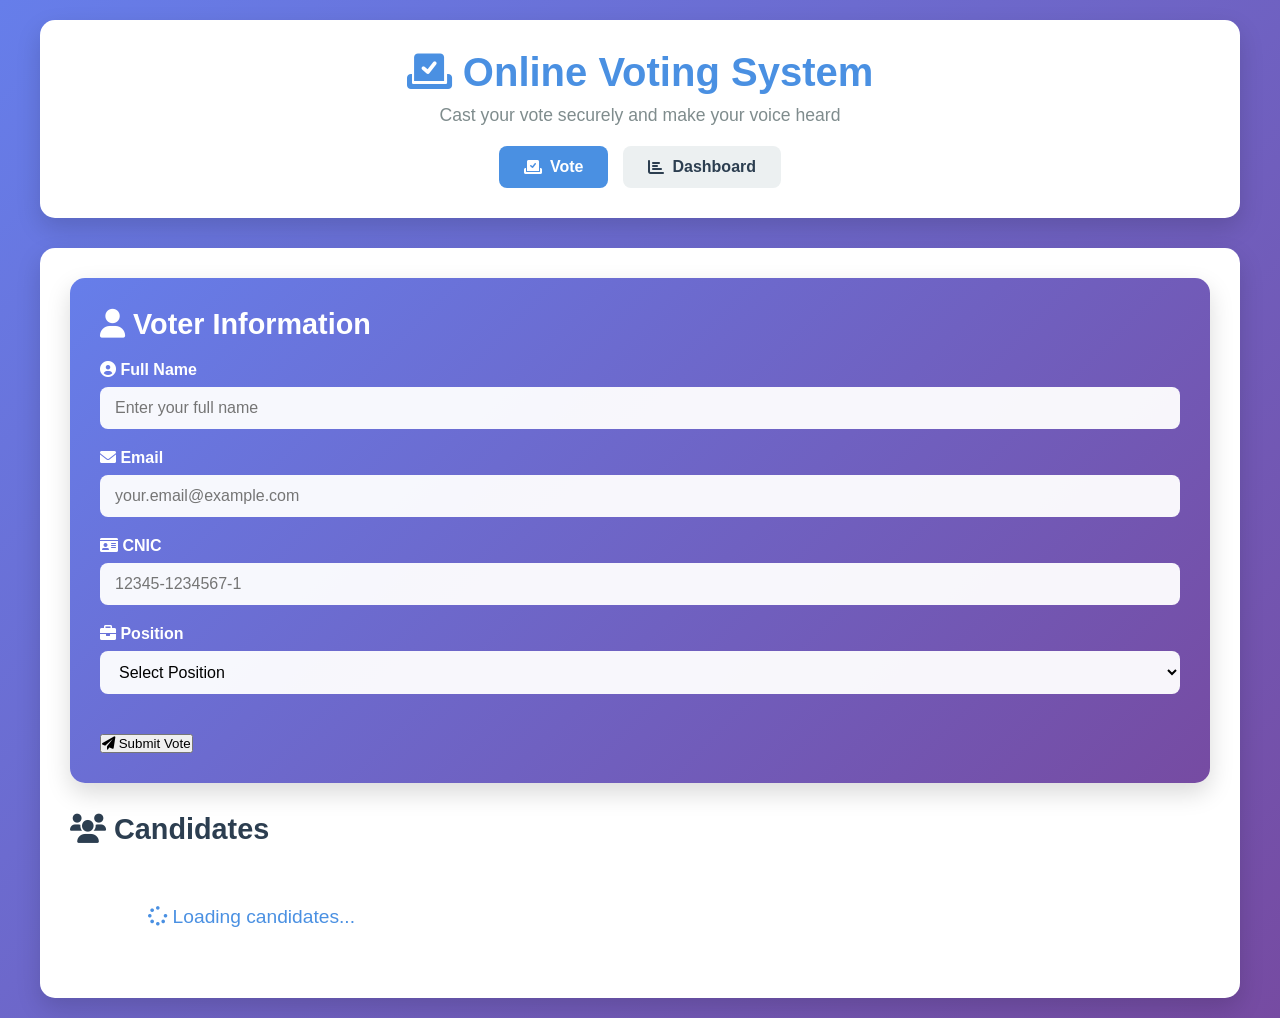
<file: Java_project/frontend/index.html>
<!DOCTYPE html>
<html lang="en">
<head>
    <meta charset="UTF-8">
    <meta name="viewport" content="width=device-width, initial-scale=1.0">
    <title>Online Voting System</title>
    <link rel="stylesheet" href="css/style.css">
    <link rel="stylesheet" href="https://cdnjs.cloudflare.com/ajax/libs/font-awesome/6.0.0/css/all.min.css">
</head>
<body>
    <div class="container">
        <header>
            <h1><i class="fas fa-vote-yea"></i> Online Voting System</h1>
            <p>Cast your vote securely and make your voice heard</p>
            <nav>
                <a href="index.html" class="nav-link active"><i class="fas fa-vote-yea"></i> Vote</a>
                <a href="dashboard.html" class="nav-link"><i class="fas fa-chart-bar"></i> Dashboard</a>
            </nav>
        </header>

        <main>
            <div class="voting-section">
                <div class="voter-info-card">
                    <h2><i class="fas fa-user"></i> Voter Information</h2>
                    <form id="voterForm">
                        <div class="form-group">
                            <label for="voterName"><i class="fas fa-user-circle"></i> Full Name</label>
                            <input type="text" id="voterName" name="voterName" required placeholder="Enter your full name">
                        </div>
                        <div class="form-group">
                            <label for="email"><i class="fas fa-envelope"></i> Email</label>
                            <input type="email" id="email" name="email" required placeholder="your.email@example.com">
                        </div>
                        <div class="form-group">
                            <label for="cnic"><i class="fas fa-id-card"></i> CNIC</label>
                            <input type="text" id="cnic" name="cnic" required placeholder="12345-1234567-1">
                        </div>
                        <div class="form-group">
                            <label for="position"><i class="fas fa-briefcase"></i> Position</label>
                            <select id="position" name="position" required>
                                <option value="">Select Position</option>
                                <option value="President">President</option>
                                <option value="Mayor">Mayor</option>
                            </select>
                        </div>
                    </form>
                </div>

                <div class="candidates-section">
                    <h2><i class="fas fa-users"></i> Candidates</h2>
                    <div id="candidatesContainer" class="candidates-grid">
                        <div class="loading">
                            <i class="fas fa-spinner fa-spin"></i> Loading candidates...
                        </div>
                    </div>
                </div>
            </div>

            <div id="message" class="message"></div>
        </main>
    </div>

    <script src="js/voting.js"></script>
</body>
</html>
</file>
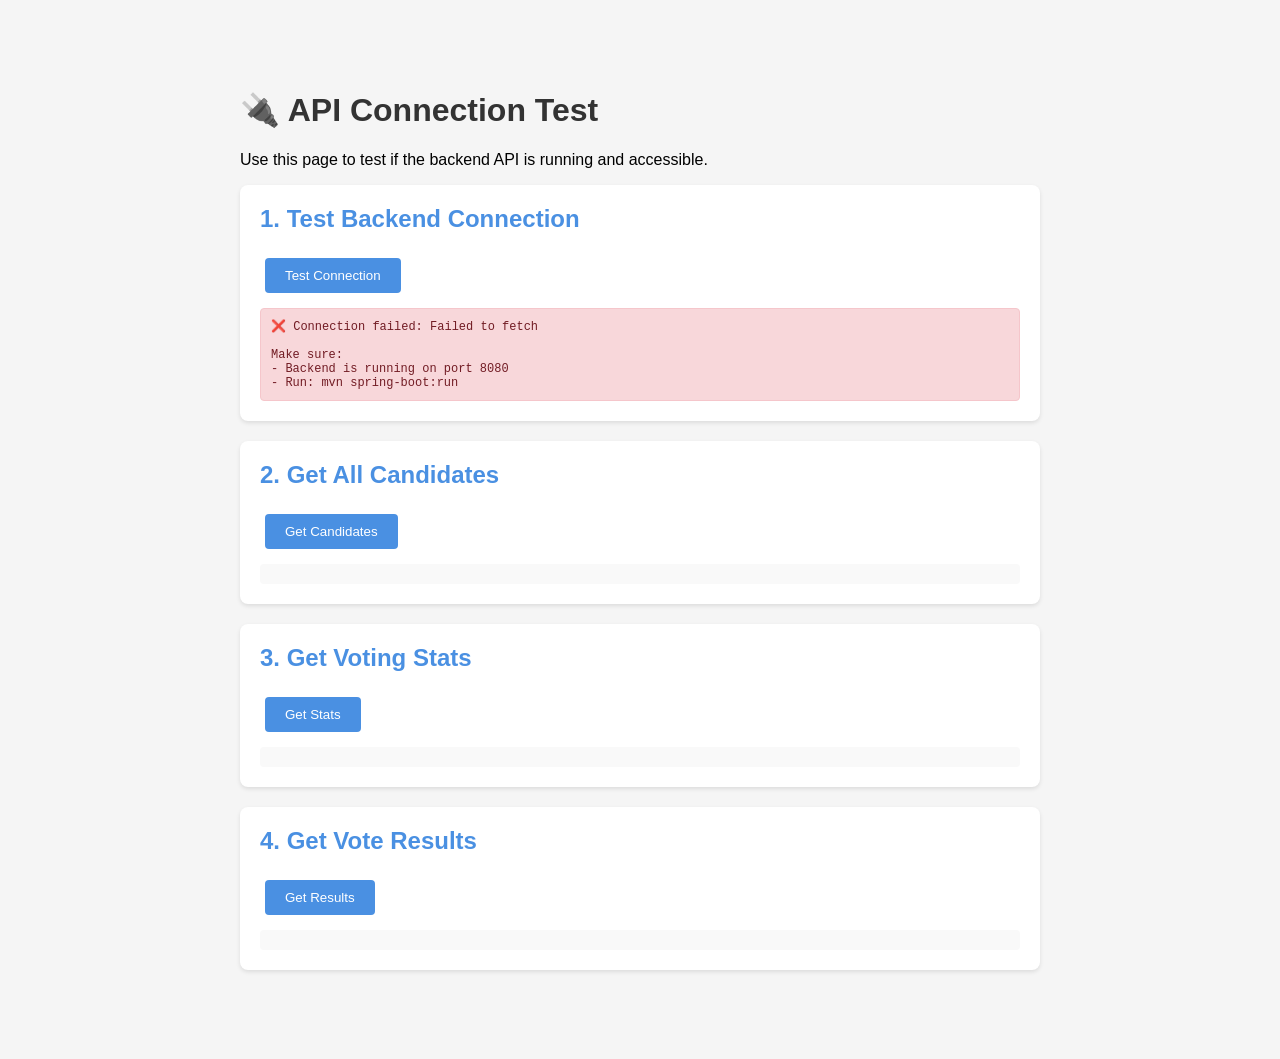
<file: Java_project/frontend/test-api.html>
<!DOCTYPE html>
<html lang="en">
<head>
    <meta charset="UTF-8">
    <meta name="viewport" content="width=device-width, initial-scale=1.0">
    <title>API Connection Test</title>
    <style>
        body {
            font-family: Arial, sans-serif;
            max-width: 800px;
            margin: 50px auto;
            padding: 20px;
            background: #f5f5f5;
        }
        .test-section {
            background: white;
            padding: 20px;
            margin-bottom: 20px;
            border-radius: 8px;
            box-shadow: 0 2px 4px rgba(0,0,0,0.1);
        }
        button {
            background: #4a90e2;
            color: white;
            border: none;
            padding: 10px 20px;
            border-radius: 4px;
            cursor: pointer;
            margin: 5px;
        }
        button:hover {
            background: #357abd;
        }
        .result {
            margin-top: 10px;
            padding: 10px;
            background: #f9f9f9;
            border-radius: 4px;
            white-space: pre-wrap;
            font-family: monospace;
            font-size: 12px;
        }
        .success {
            background: #d4edda;
            border: 1px solid #c3e6cb;
            color: #155724;
        }
        .error {
            background: #f8d7da;
            border: 1px solid #f5c6cb;
            color: #721c24;
        }
        h1 {
            color: #333;
        }
        h2 {
            color: #4a90e2;
            margin-top: 0;
        }
    </style>
</head>
<body>
    <h1>🔌 API Connection Test</h1>
    <p>Use this page to test if the backend API is running and accessible.</p>

    <div class="test-section">
        <h2>1. Test Backend Connection</h2>
        <button onclick="testConnection()">Test Connection</button>
        <div id="connectionResult" class="result"></div>
    </div>

    <div class="test-section">
        <h2>2. Get All Candidates</h2>
        <button onclick="getCandidates()">Get Candidates</button>
        <div id="candidatesResult" class="result"></div>
    </div>

    <div class="test-section">
        <h2>3. Get Voting Stats</h2>
        <button onclick="getStats()">Get Stats</button>
        <div id="statsResult" class="result"></div>
    </div>

    <div class="test-section">
        <h2>4. Get Vote Results</h2>
        <button onclick="getResults()">Get Results</button>
        <div id="resultsResult" class="result"></div>
    </div>

    <script>
        const API_BASE_URL = 'http://localhost:8080/api';

        async function testConnection() {
            const resultDiv = document.getElementById('connectionResult');
            resultDiv.textContent = 'Testing...';
            resultDiv.className = 'result';

            try {
                const response = await fetch(`${API_BASE_URL}/candidates`);
                if (response.ok) {
                    resultDiv.textContent = '✅ Backend is running and accessible!';
                    resultDiv.className = 'result success';
                } else {
                    throw new Error(`HTTP ${response.status}`);
                }
            } catch (error) {
                resultDiv.textContent = `❌ Connection failed: ${error.message}\n\nMake sure:\n- Backend is running on port 8080\n- Run: mvn spring-boot:run`;
                resultDiv.className = 'result error';
            }
        }

        async function getCandidates() {
            const resultDiv = document.getElementById('candidatesResult');
            resultDiv.textContent = 'Loading...';
            resultDiv.className = 'result';

            try {
                const response = await fetch(`${API_BASE_URL}/candidates`);
                const data = await response.json();
                resultDiv.textContent = JSON.stringify(data, null, 2);
                resultDiv.className = 'result success';
            } catch (error) {
                resultDiv.textContent = `Error: ${error.message}`;
                resultDiv.className = 'result error';
            }
        }

        async function getStats() {
            const resultDiv = document.getElementById('statsResult');
            resultDiv.textContent = 'Loading...';
            resultDiv.className = 'result';

            try {
                const response = await fetch(`${API_BASE_URL}/voting/stats`);
                const data = await response.json();
                resultDiv.textContent = JSON.stringify(data, null, 2);
                resultDiv.className = 'result success';
            } catch (error) {
                resultDiv.textContent = `Error: ${error.message}`;
                resultDiv.className = 'result error';
            }
        }

        async function getResults() {
            const resultDiv = document.getElementById('resultsResult');
            resultDiv.textContent = 'Loading...';
            resultDiv.className = 'result';

            try {
                const response = await fetch(`${API_BASE_URL}/voting/results`);
                const data = await response.json();
                resultDiv.textContent = JSON.stringify(data, null, 2);
                resultDiv.className = 'result success';
            } catch (error) {
                resultDiv.textContent = `Error: ${error.message}`;
                resultDiv.className = 'result error';
            }
        }

        // Auto-test on page load
        window.onload = testConnection;
    </script>
</body>
</html>
</file>
<file: Java_project/frontend/css/style.css>
* {
    margin: 0;
    padding: 0;
    box-sizing: border-box;
}

:root {
    --primary-color: #4a90e2;
    --secondary-color: #50c878;
    --danger-color: #e74c3c;
    --warning-color: #f39c12;
    --dark-color: #2c3e50;
    --light-color: #ecf0f1;
    --white: #ffffff;
    --shadow: 0 4px 6px rgba(0, 0, 0, 0.1);
    --shadow-lg: 0 10px 25px rgba(0, 0, 0, 0.15);
}

body {
    font-family: 'Segoe UI', Tahoma, Geneva, Verdana, sans-serif;
    background: linear-gradient(135deg, #667eea 0%, #764ba2 100%);
    min-height: 100vh;
    padding: 20px;
    color: var(--dark-color);
}

.container {
    max-width: 1200px;
    margin: 0 auto;
}

header {
    background: var(--white);
    border-radius: 15px;
    padding: 30px;
    margin-bottom: 30px;
    box-shadow: var(--shadow-lg);
    text-align: center;
}

header h1 {
    color: var(--primary-color);
    font-size: 2.5em;
    margin-bottom: 10px;
}

header p {
    color: #7f8c8d;
    font-size: 1.1em;
    margin-bottom: 20px;
}

nav {
    display: flex;
    justify-content: center;
    gap: 15px;
    margin-top: 20px;
}

.nav-link {
    padding: 12px 25px;
    background: var(--light-color);
    color: var(--dark-color);
    text-decoration: none;
    border-radius: 8px;
    transition: all 0.3s ease;
    font-weight: 600;
    display: flex;
    align-items: center;
    gap: 8px;
}

.nav-link:hover {
    background: var(--primary-color);
    color: var(--white);
    transform: translateY(-2px);
    box-shadow: var(--shadow);
}

.nav-link.active {
    background: var(--primary-color);
    color: var(--white);
}

main {
    background: var(--white);
    border-radius: 15px;
    padding: 30px;
    box-shadow: var(--shadow-lg);
}

.voting-section {
    display: flex;
    flex-direction: column;
    gap: 30px;
}

.voter-info-card {
    background: linear-gradient(135deg, #667eea 0%, #764ba2 100%);
    color: var(--white);
    border-radius: 15px;
    padding: 30px;
    box-shadow: var(--shadow-lg);
}

.voter-info-card h2 {
    margin-bottom: 20px;
    font-size: 1.8em;
}

.form-group {
    margin-bottom: 20px;
}

.form-group label {
    display: block;
    margin-bottom: 8px;
    font-weight: 600;
    font-size: 1em;
}

.form-group input,
.form-group select {
    width: 100%;
    padding: 12px 15px;
    border: none;
    border-radius: 8px;
    font-size: 1em;
    background: rgba(255, 255, 255, 0.95);
    transition: all 0.3s ease;
}

.form-group input:focus,
.form-group select:focus {
    outline: none;
    background: var(--white);
    box-shadow: 0 0 0 3px rgba(255, 255, 255, 0.3);
    transform: translateY(-2px);
}

.candidates-section h2 {
    color: var(--dark-color);
    margin-bottom: 20px;
    font-size: 1.8em;
}

.candidates-grid {
    display: grid;
    grid-template-columns: repeat(auto-fill, minmax(300px, 1fr));
    gap: 25px;
}

.candidate-card {
    background: var(--white);
    border: 2px solid var(--light-color);
    border-radius: 15px;
    padding: 25px;
    transition: all 0.3s ease;
    cursor: pointer;
    box-shadow: var(--shadow);
}

.candidate-card:hover {
    transform: translateY(-5px);
    box-shadow: var(--shadow-lg);
    border-color: var(--primary-color);
}

.candidate-card.selected {
    border-color: var(--secondary-color);
    background: linear-gradient(135deg, rgba(80, 200, 120, 0.1) 0%, rgba(80, 200, 120, 0.05) 100%);
    box-shadow: 0 0 0 3px rgba(80, 200, 120, 0.3);
}

.candidate-card h3 {
    color: var(--primary-color);
    margin-bottom: 10px;
    font-size: 1.4em;
}

.candidate-card .party {
    color: var(--warning-color);
    font-weight: 600;
    margin-bottom: 10px;
    font-size: 1em;
}

.candidate-card .description {
    color: #7f8c8d;
    margin-bottom: 15px;
    line-height: 1.6;
}

.candidate-card .vote-btn {
    width: 100%;
    padding: 12px;
    background: var(--secondary-color);
    color: var(--white);
    border: none;
    border-radius: 8px;
    font-size: 1em;
    font-weight: 600;
    cursor: pointer;
    transition: all 0.3s ease;
    display: flex;
    align-items: center;
    justify-content: center;
    gap: 8px;
}

.candidate-card .vote-btn:hover {
    background: #45b869;
    transform: scale(1.05);
}

.candidate-card .vote-btn:disabled {
    background: #95a5a6;
    cursor: not-allowed;
    transform: none;
}

.message {
    margin-top: 20px;
    padding: 15px 20px;
    border-radius: 8px;
    display: none;
    font-weight: 600;
    animation: slideIn 0.3s ease;
}

.message.show {
    display: block;
}

.message.success {
    background: #d4edda;
    color: #155724;
    border: 1px solid #c3e6cb;
}

.message.error {
    background: #f8d7da;
    color: #721c24;
    border: 1px solid #f5c6cb;
}

.loading {
    text-align: center;
    padding: 40px;
    color: var(--primary-color);
    font-size: 1.2em;
}

@keyframes slideIn {
    from {
        opacity: 0;
        transform: translateY(-10px);
    }
    to {
        opacity: 1;
        transform: translateY(0);
    }
}

@media (max-width: 768px) {
    .candidates-grid {
        grid-template-columns: 1fr;
    }
    
    header h1 {
        font-size: 2em;
    }
    
    nav {
        flex-direction: column;
    }
}
</file>
